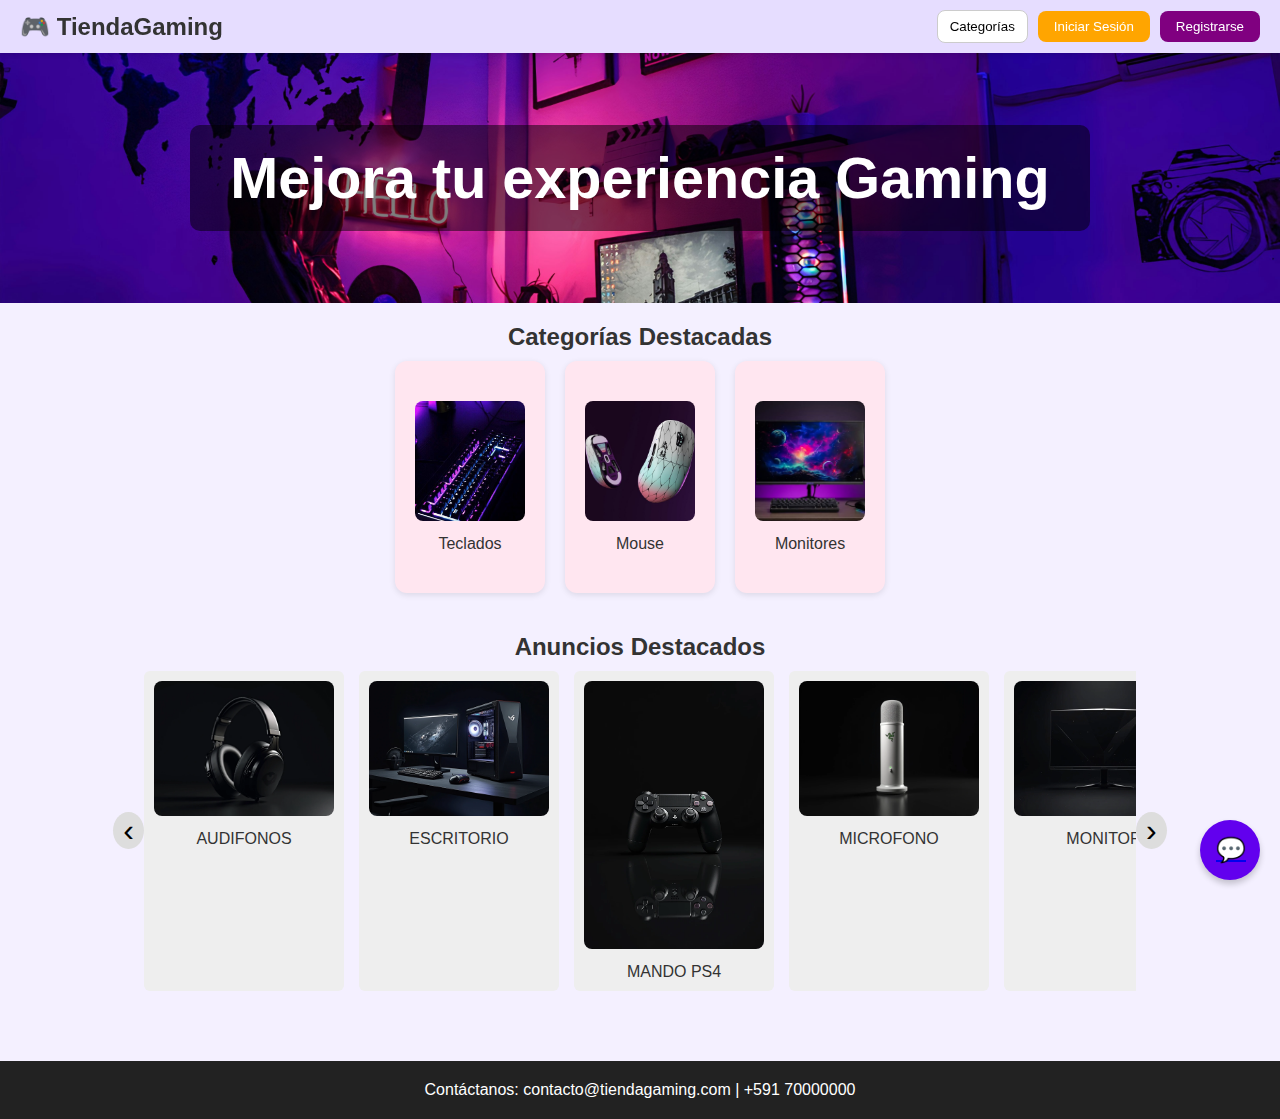
<file: index.html>
<!DOCTYPE html>
<html lang="es">
    <head>
        <meta charset="UTF-8">
        <title>Document</title>

        <meta name="viewport" content="width=device-width, initial-scale=1.0">

        <link rel="stylesheet" href="css/index.css">
        <link rel="stylesheet" href="css/index_re.css">
    </head>
    <body>
          
  <header>
    <div class="logo">🎮 TiendaGaming</div>
    
    <div class="menu">
      <div class="dropdown">
        <button class="dropbtn">Categorías</button>
        <div class="dropdown-content">
          <a href="#">Teclados</a>
          <a href="#">Auriculares</a>
          <a href="#">Sillas Gamer</a>
        </div>
      </div>
      <button class="btn login">Iniciar Sesión</button>
      <button class="btn register">Registrarse</button>
    </div>
  </header>

  
  <section class="info">
    <div class="slogan">
      <h1>Mejora tu experiencia Gaming</h1>
    </div>
  </section>

  
  <section class="categorias-destacadas">
    <h2>Categorías Destacadas</h2>
    <div class="cards">
      <div class="card">
          <img src="assets/teclado_cat.jpeg" alt="teclado_cat_img">
          <p>Teclados</p>
      </div>
      <div class="card">
        <img src="assets/mouse_cat.jpeg" alt="mouse_cat_img">
        <p>Mouse</p>
      </div>
      <div class="card">
        <img src="assets/monitor_cat.jpeg" alt="monitor_cat_img">
        <p>Monitores</p>
      </div>
    </div>
  </section>

  
  <section class="anuncios-destacados">
    <h2>Anuncios Destacados</h2>
    <div class="carousel-container">
      <button class="arrow left">‹</button>
      <div class="carousel">
        <div class="anuncio">
          <img src="assets/audifonos_pr.png" alt="audifonos_producto">
          <p>AUDIFONOS</p>
        </div>
        <div class="anuncio">
          <img src="assets/escritorio_pr.png" alt="escritorio_producto">
          <p>ESCRITORIO</p>
        </div>
        <div class="anuncio">
          <img src="assets/mando_ps4_pr.png" alt="mando_ps4_producto">
          <p>MANDO PS4</p>
        </div>
        <div class="anuncio">
          <img src="assets/microfono_pr.png" alt="microfono_producto">
          <p>MICROFONO</p>
        </div>
        <div class="anuncio">
          <img src="assets/monitor_pr.png" alt="monitor_producto">
          <p>MONITOR</p>
        </div>
        <div class="anuncio">
          <img src="assets/mouse_pr.png" alt="mouse_producto">
          <p>MOUSE</p>
        </div>
        <div class="anuncio">
          <img src="assets/mousepad_pr.png" alt="mousepad_producto">
          <p>MOUSEPAD</p>
        </div>
        <div class="anuncio">
          <img src="assets/silla_pr.png" alt="silla_producto">
          <p>SILLA GAMER</p>
        </div>
        <div class="anuncio">
          <img src="assets/teclado_pr.png" alt="teclado_producto">
          <p>TECLADO</p>
        </div>
        <div class="anuncio">
          <img src="assets/mando_xbox_pr.png" alt="mando_xbox_producto">
          <p>MANDO XBOX</p>
        </div>
      </div>
      <button class="arrow right">›</button>
    </div>
  </section>

  
  <footer>
    <p>Contáctanos: contacto@tiendagaming.com | +591 70000000</p>
  </footer>

  
  <button class="chat-float-btn"><a href="chat.html">💬</a></button>
    </body>
</html>
</file>
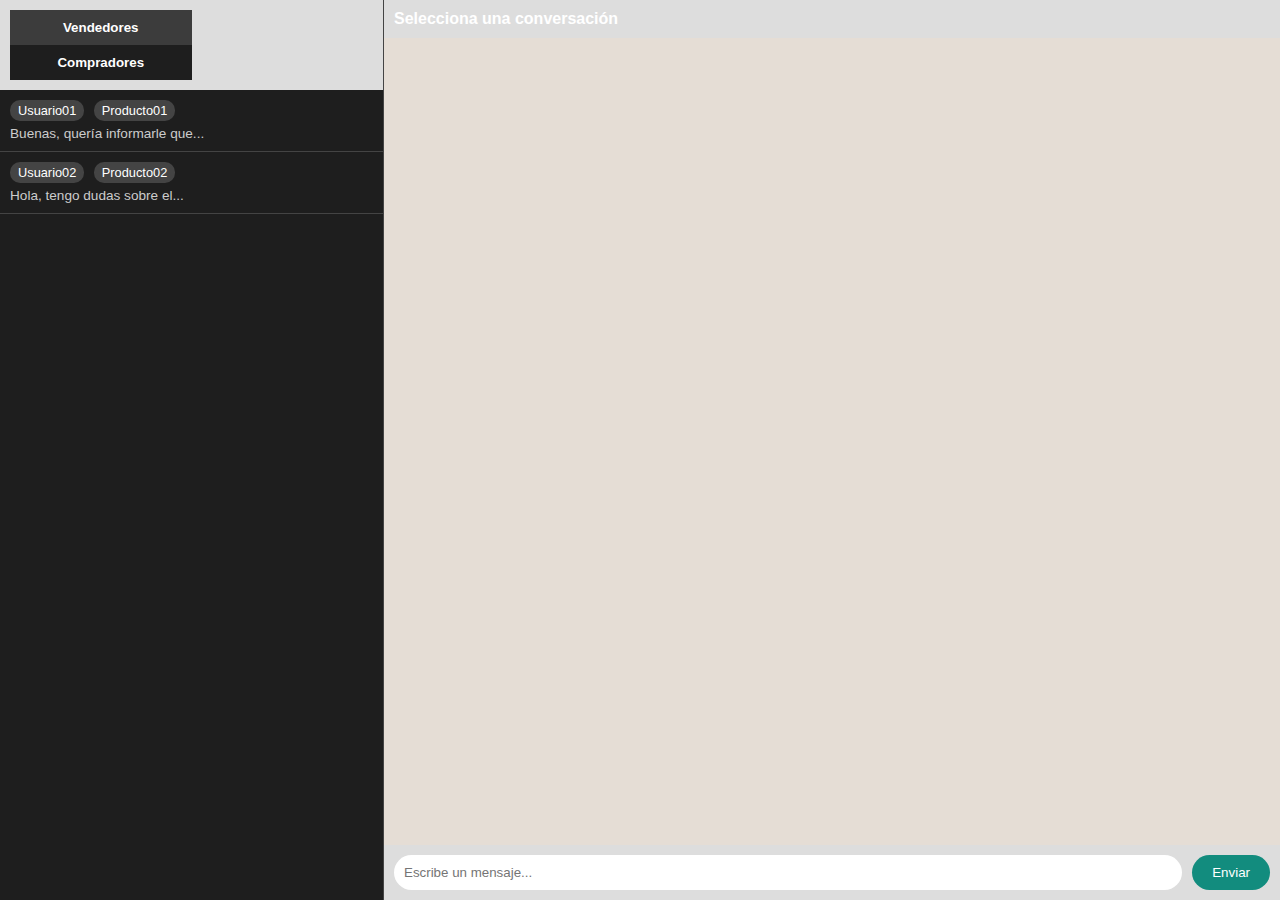
<file: chat.html>
<!DOCTYPE html>
<html lang="es">
<head>
  <meta charset="UTF-8" />
  <meta name="viewport" content="width=device-width, initial-scale=1.0" />
  <title>Chat</title>
  <link rel="stylesheet" href="css/chat.css" />
  <link rel="stylesheet" href="css/chat_re.css">
</head>
<body>
  <div class="chat-container">
    
    <aside class="chat-list">
  <div class="chat-header">
    <button id="tab-vendedores" class="tab-button active" onclick="mostrarSeccion('vendedores')">Vendedores</button>
    <button id="tab-compradores" class="tab-button" onclick="mostrarSeccion('compradores')">Compradores</button>
  </div>

  
  <div id="lista-vendedores" class="chat-list-section">
    <div class="chat-item" onclick="cargarConversacion('usuario01')">
      <span class="chat-user">Usuario01</span>
      <span class="chat-producto">Producto01</span>
      <p class="chat-preview">Buenas, quería informarle que...</p>
    </div>
    <div class="chat-item" onclick="cargarConversacion('usuario02')">
      <span class="chat-user">Usuario02</span>
      <span class="chat-producto">Producto02</span>
      <p class="chat-preview">Hola, tengo dudas sobre el...</p>
    </div>
  </div>

  
  <div id="lista-compradores" class="chat-list-section hidden">
    <div class="chat-item" onclick="cargarConversacion('comprador01')">
      <span class="chat-user">Comprador01</span>
      <span class="chat-producto">ProductoA</span>
      <p class="chat-preview">¿El producto sigue disponible?</p>
    </div>
    <div class="chat-item" onclick="cargarConversacion('comprador02')">
      <span class="chat-user">Comprador02</span>
      <span class="chat-producto">ProductoB</span>
      <p class="chat-preview">Estoy interesado en el anuncio...</p>
    </div>
  </div>
</aside>

    
    <section class="chat-window">
      <div class="chat-header" id="nombreConversacion">Selecciona una conversación</div>
      <div class="chat-mensajes" id="mensajes">
        
      </div>
      <div class="chat-input">
        <input type="text" placeholder="Escribe un mensaje..." />
        <button>Enviar</button>
      </div>
    </section>
  </div>

  <script src="js/chat.js"></script>
</body>
</html>
</file>
<file: css/index.css>
* {
  margin: 0;
  padding: 0;
  box-sizing: border-box;
}

body {
  font-family: sans-serif;
  background-color: #f4f0ff;
  color: #333;
}


header {
  display: flex;
  justify-content: space-between;
  align-items: center;
  background-color: #e6ddff;
  padding: 10px 20px;
  position: sticky;
  top: 0;
  z-index: 100;
  box-shadow: 0 2px 4px rgba(0,0,0,0.1);
}

.logo {
  font-size: 1.5em;
  font-weight: bold;
}

.menu {
  display: flex;
  gap: 10px;
  align-items: center;
}

.btn {
  padding: 8px 16px;
  border: none;
  border-radius: 8px;
  cursor: pointer;
}

.login {
  background-color: orange;
  color: white;
}

.register {
  background-color: purple;
  color: white;
}


.dropdown {
  position: relative;
}

.dropbtn {
  background-color: white;
  border: 1px solid #ccc;
  padding: 8px 12px;
  border-radius: 8px;
  cursor: pointer;
}

.dropdown-content {
  display: none;
  position: absolute;
  top: 40px;
  background-color: white;
  border: 1px solid #ccc;
  border-radius: 6px;
  min-width: 160px;
  box-shadow: 0px 4px 6px rgba(0,0,0,0.1);
}

.dropdown-content a {
  display: block;
  padding: 10px;
  text-decoration: none;
  color: #333;
}

.dropdown:hover .dropdown-content {
  display: block;
}


.info {
  background: url('../assets/main_img.jpg') center/cover no-repeat;
  height: 250px;
  display: flex;
  justify-content: center;
  align-items: center;
}

.slogan {
  background-color: rgba(0,0,0,0.5);
  padding: 20px 40px;
  border-radius: 10px;
  color: white;
  font-size: 1.8em;
  text-align: center;
}


.categorias-destacadas {
  padding: 20px;
  text-align: center;
}

.cards {
  display: flex;
  justify-content: center;
  gap: 20px;
  margin-top: 10px;
}

.card {
  background-color: #ffe6f0;
  padding: 40px 20px;
  border-radius: 12px;
  width: 150px;
  box-shadow: 0 2px 6px rgba(0,0,0,0.1);
}


.anuncios-destacados {
  padding: 20px;
  text-align: center;
}

.carousel-container {
  position: relative;
  display: flex;
  align-items: center;
  justify-content: center;
  overflow: hidden;
}

.carousel {
  display: flex;
  gap: 15px;
  overflow-x: auto;
  scroll-behavior: smooth;
  padding: 10px 0;
  width: 80%;
}

.anuncio {
  min-width: 150px;
  background-color: #ffc0cb;
  padding: 20px;
  border-radius: 10px;
}

.arrow {
  background-color: #ddd;
  border: none;
  font-size: 2rem;
  cursor: pointer;
  padding: 0 10px;
  border-radius: 50%;
}


footer {
  background-color: #d9ccff;
  padding: 15px;
  text-align: center;
}


.chat-float-btn {
  position: fixed;
  bottom: 20px;
  right: 20px;
  background-color: #6c63ff;
  color: white;
  border: none;
  padding: 12px 16px;
  border-radius: 50px;
  box-shadow: 0 4px 6px rgba(0, 0, 0, 0.2);
  cursor: pointer;
  z-index: 999;
}
.card img, .anuncio img {
  width: 100%;
  height: 120px; 
  object-fit: cover;
  border-radius: 8px;
  margin-bottom: 10px;
}

.card, .anuncio {
  text-align: center;
}
</file>
<file: css/index_re.css>
/* Base general */
body {
  margin: 0;
  font-family: Arial, sans-serif;
}

/* Layout general */
.container {
  max-width: 1200px;
  margin: auto;
  padding: 20px;
}

/* Header */
header {
  display: flex;
  flex-wrap: wrap;
  justify-content: space-between;
  align-items: center;
  gap: 10px;
}

.logo {
  font-size: 1.5rem;
  font-weight: bold;
}

nav {
  display: flex;
  flex-wrap: wrap;
  gap: 10px;
}

/* Banner */
.banner {
  margin-top: 20px;
  text-align: center;
}

.banner img {
  max-width: 100%;
  height: auto;
  border-radius: 8px;
}

/* Categorías destacadas */
.categorias {
  display: flex;
  flex-wrap: wrap;
  gap: 10px;
  margin-top: 30px;
}

.categoria-card {
  flex: 1 1 30%;
  background-color: #f5f5f5;
  padding: 10px;
  border-radius: 6px;
  text-align: center;
}

.categoria-card img {
  max-width: 100%;
  height: auto;
}

/* Anuncios destacados */
.anuncios {
  margin-top: 30px;
  overflow-x: auto;
  display: flex;
  gap: 10px;
}

.anuncio {
  flex: 0 0 auto;
  width: 200px;
  background-color: #eee;
  padding: 10px;
  border-radius: 6px;
}

.anuncio img {
  width: 100%;
  height: auto;
}

/* Footer */
footer {
  margin-top: 40px;
  padding: 20px;
  background: #222;
  color: white;
  text-align: center;
}

/* Botón de chat */
.chat-float-btn {
  position: fixed;
  bottom: 20px;
  right: 20px;
  font-size: 24px;
  background: #6200ee;
  color: white;
  border: none;
  border-radius: 50%;
  width: 60px;
  height: 60px;
  cursor: pointer;
}

/* Responsive */
@media (max-width: 768px) {
  .categoria-card {
    flex: 1 1 45%;
  }

  .anuncio {
    width: 160px;
  }

  header {
    flex-direction: column;
    align-items: flex-start;
  }

  nav {
    justify-content: center;
    width: 100%;
  }
}

@media (max-width: 480px) {
  .categoria-card {
    flex: 1 1 100%;
  }

  .anuncio {
    width: 100%;
  }

  .chat-float-btn {
    width: 50px;
    height: 50px;
    font-size: 20px;
  }
}
</file>
<file: css/chat.css>
* {
  box-sizing: border-box;
  margin: 0;
  padding: 0;
  font-family: sans-serif;
}

body, html {
  height: 100%;
}

.chat-container {
  display: flex;
  height: 100vh;
}

.chat-list {
  width: 30%;
  background-color: #2c2c2c;
  color: white;
  overflow-y: auto;
  border-right: 1px solid #444;
}

.chat-window {
  width: 70%;
  display: flex;
  flex-direction: column;
  background-color: #e5ddd5;
}

.chat-header {
  padding: 10px;
  background-color: #202c33;
  color: white;
  font-weight: bold;
}

.chat-item {
  padding: 10px;
  border-bottom: 1px solid #444;
  cursor: pointer;
}

.chat-item:hover {
  background-color: #3a3a3a;
}

.chat-user, .chat-producto {
  display: inline-block;
  background-color: #444;
  padding: 3px 8px;
  border-radius: 10px;
  font-size: 0.8em;
  margin-right: 5px;
}

.chat-preview {
  font-size: 0.85em;
  margin-top: 5px;
  color: #ccc;
}

.chat-mensajes {
  flex: 1;
  padding: 10px;
  overflow-y: auto;
}

.chat-mensaje {
  margin: 10px 0;
  padding: 8px 12px;
  max-width: 60%;
  border-radius: 10px;
}

.chat-mensaje.recibido {
  background-color: #fff;
  align-self: flex-start;
}

.chat-mensaje.enviado {
  background-color: #dcf8c6;
  align-self: flex-end;
}

.chat-input {
  padding: 10px;
  background-color: #f0f0f0;
  display: flex;
}

.chat-input input {
  flex: 1;
  padding: 10px;
  border-radius: 20px;
  border: none;
  margin-right: 10px;
}

.chat-input button {
  padding: 10px 20px;
  border: none;
  border-radius: 20px;
  background-color: #128c7e;
  color: white;
  cursor: pointer;
}
.tab-button {
  width: 50%;
  padding: 10px;
  border: none;
  background-color: #1e1e1e;
  color: white;
  font-weight: bold;
  cursor: pointer;
}

.tab-button.active {
  background-color: #3c3c3c;
}

.chat-list-section.hidden {
  display: none;
}
</file>
<file: css/chat_re.css>
.chat-container {
  display: flex;
  height: 100vh;
}

.chat-list {
  width: 30%;
  background: #1e1e1e;
  color: white;
  overflow-y: auto;
}

.chat-messages {
  flex: 1;
  background: #f4f4f4;
  display: flex;
  flex-direction: column;
}

.chat-header,
.chat-input {
  padding: 10px;
  background: #ddd;
}

.chat-content {
  flex: 1;
  overflow-y: auto;
  padding: 10px;
}

@media (max-width: 1024px) {
  .chat-list {
    width: 35%;
  }
}

@media (max-width: 768px) {
  .chat-list {
    width: 100%;
    height: 50vh;
  }

  .chat-messages {
    height: 50vh;
  }

  .chat-container {
    flex-direction: column;
  }
}

@media (max-width: 480px) {
  .chat-list {
    font-size: 0.9rem;
  }

  .chat-header,
  .chat-input {
    padding: 8px;
  }
}
</file>
